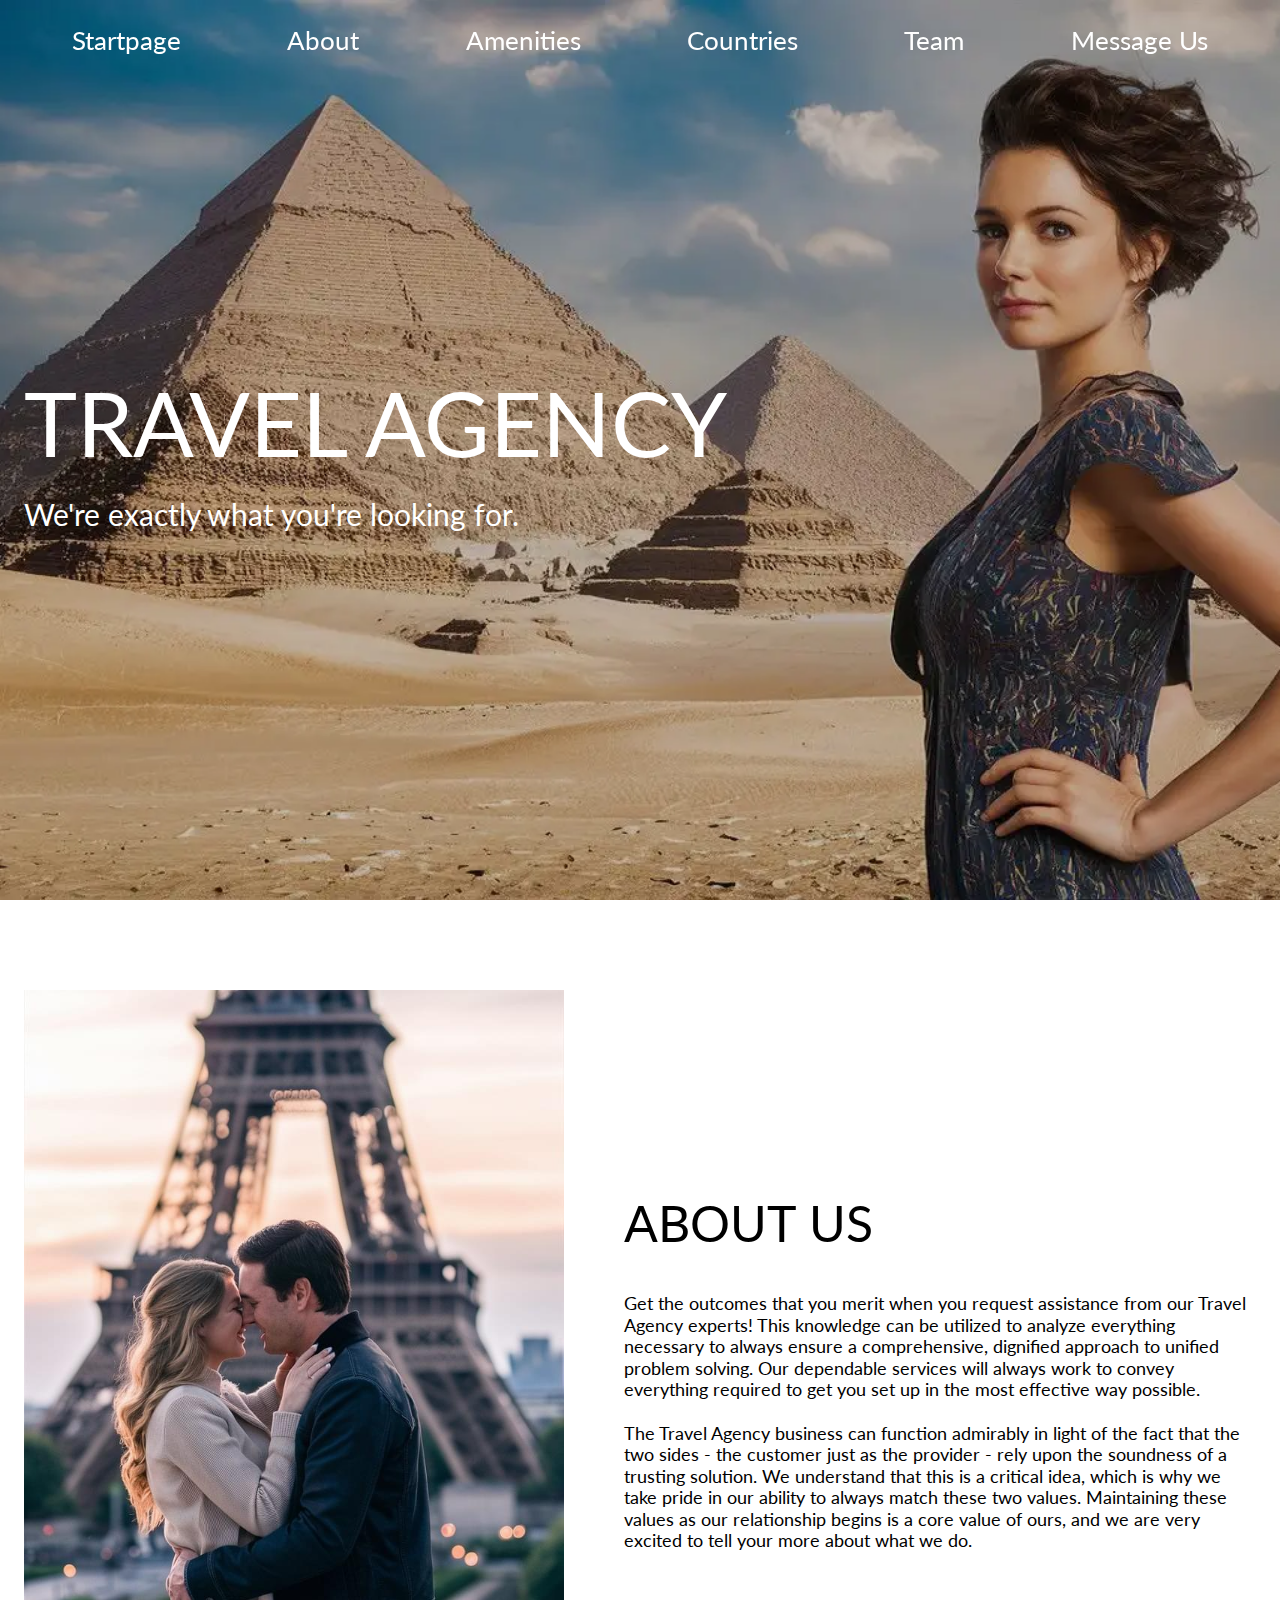
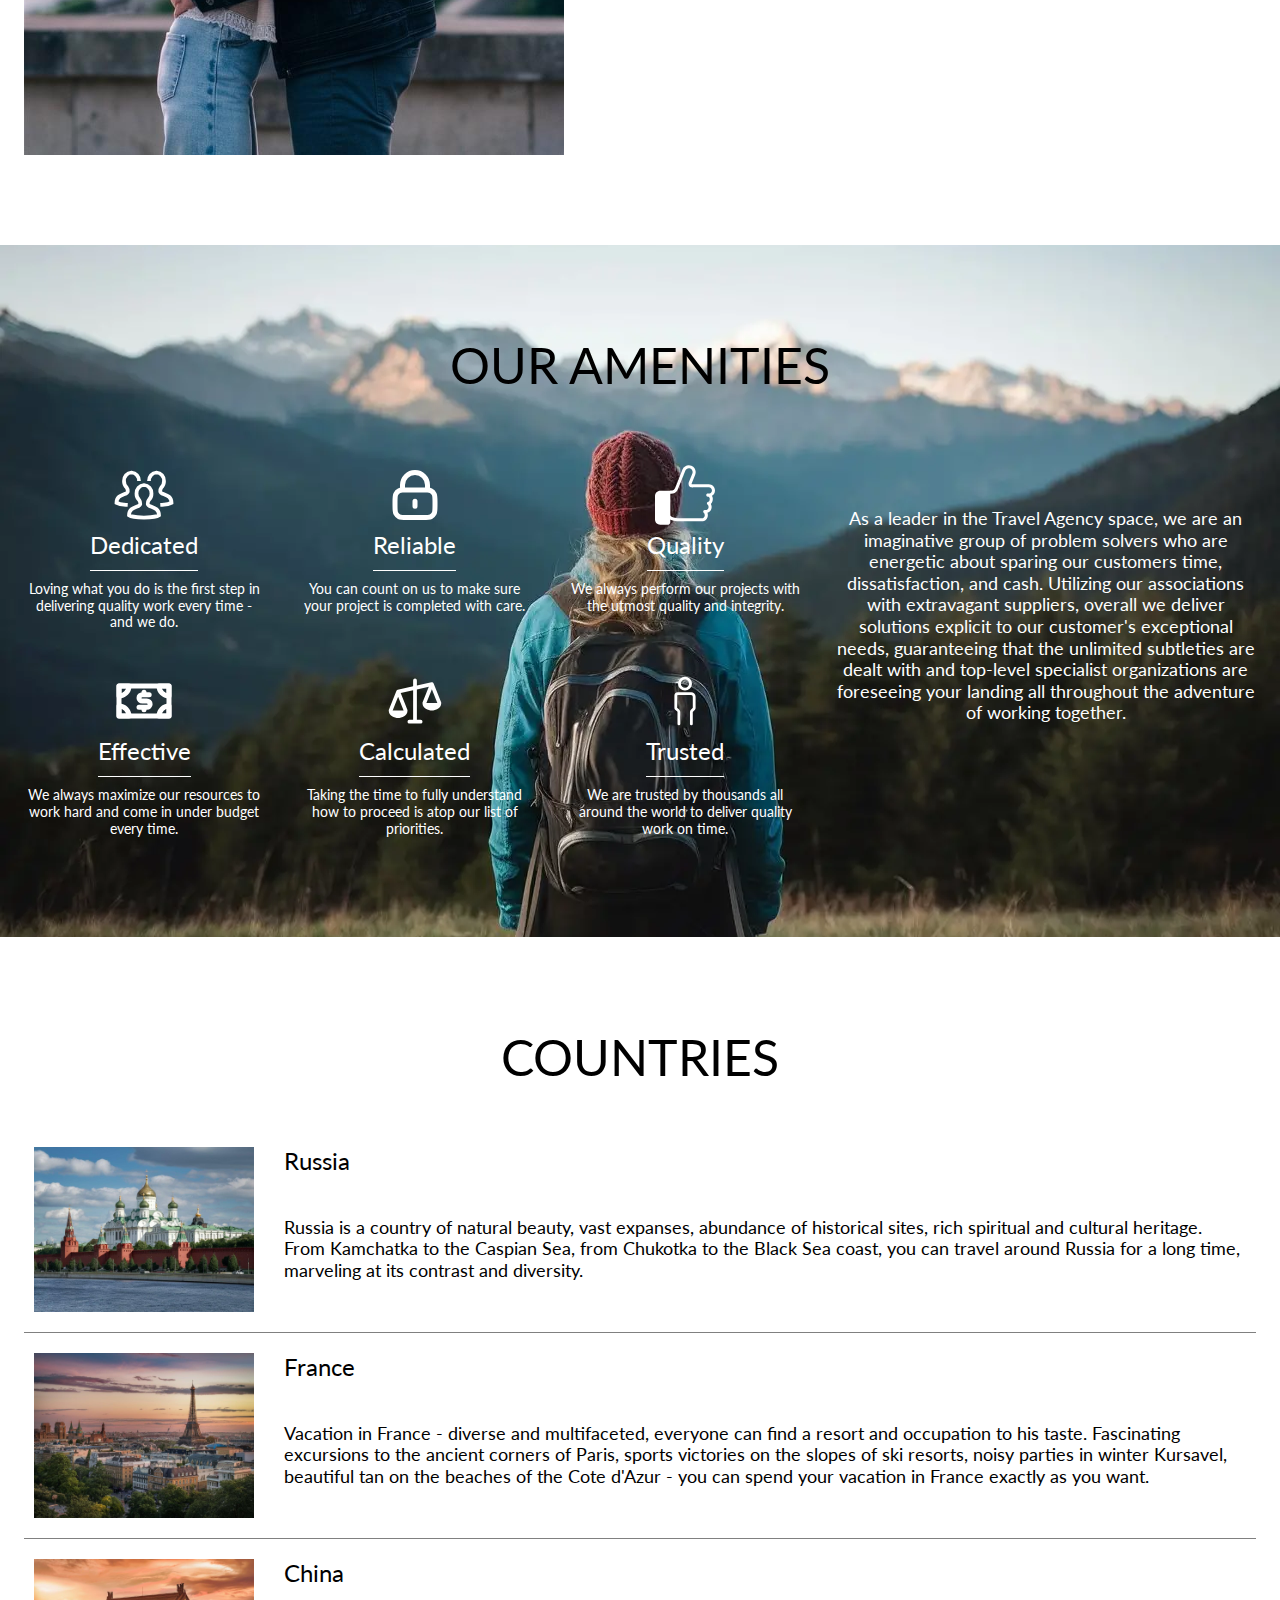
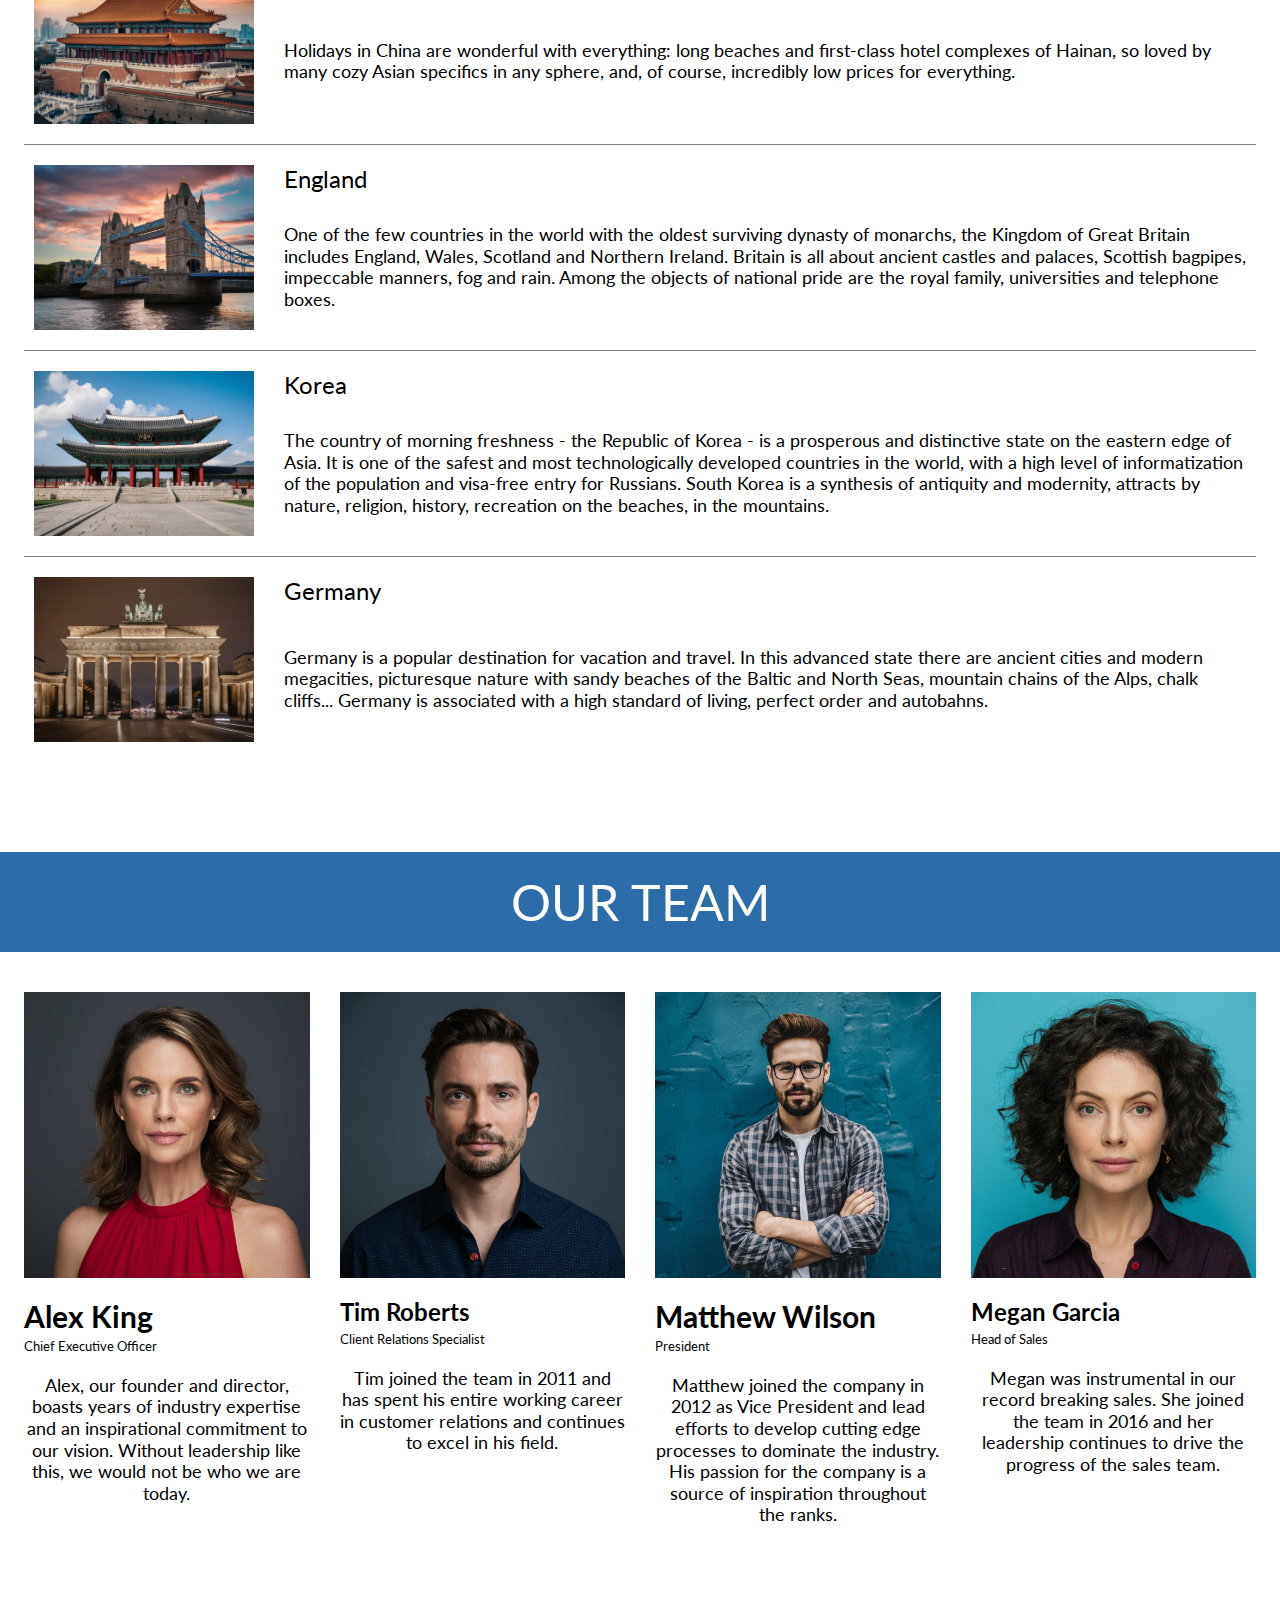
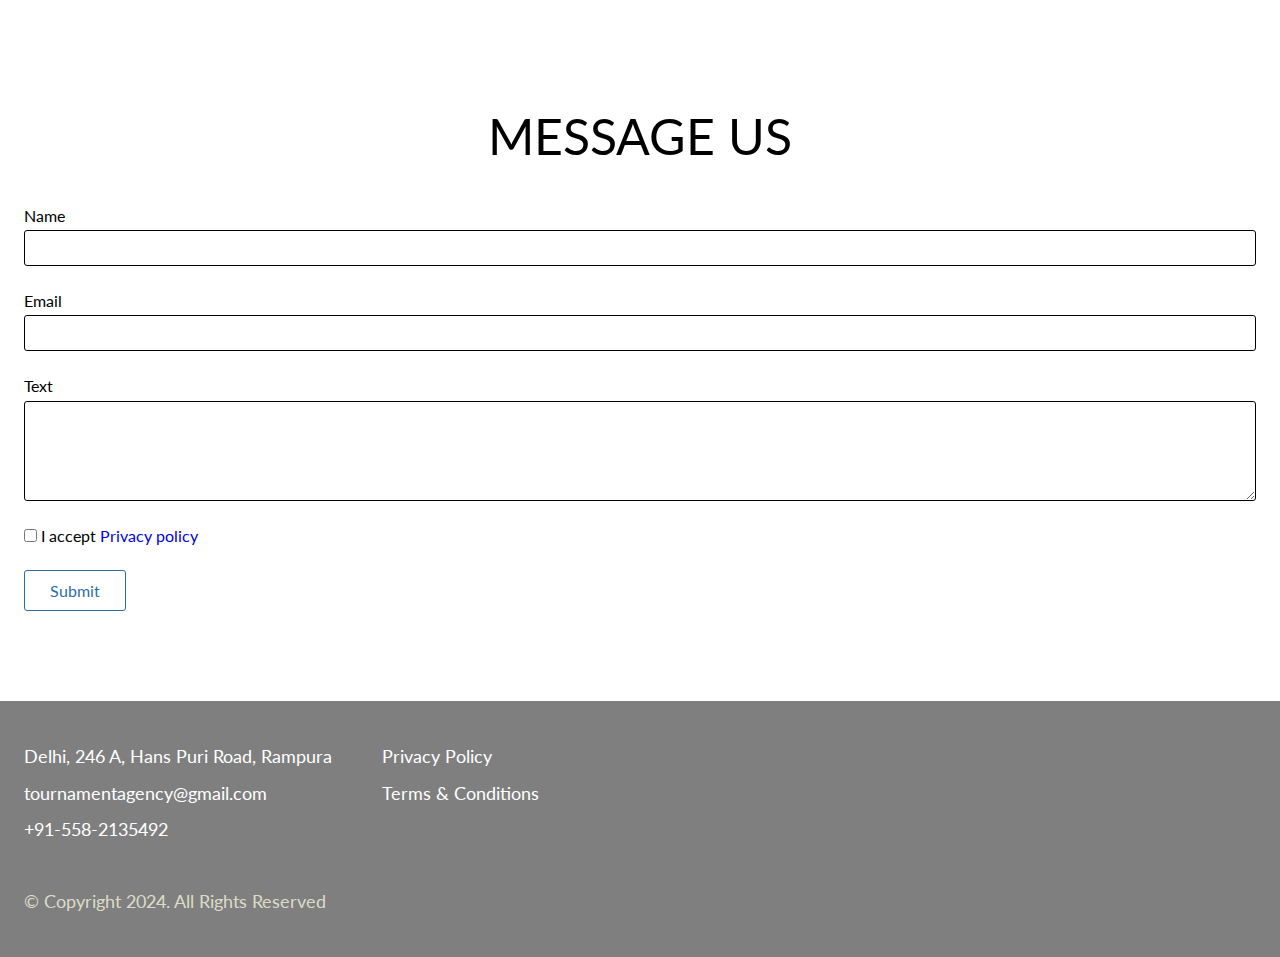
<file: index.html>
<!DOCTYPE html><html lang="en"><head><title>Welcome To Our Tournament Agency ! | Main Page</title><meta name="description" content="Explore destinations worldwide with our one-stop travel agency website. Book flights, accommodations, and activities all in one place for a stress-free trip."><meta charset="UTF-8"><meta name="viewport" content="width=device-width,initial-scale=1"><link rel="stylesheet" href="css/libs/nouislider.css"><link rel="stylesheet" href="css/config.css"><link rel="stylesheet" href="css/style.css"><link rel="icon" href="./../favicon.ico" type="image/x-icon"></head><body><header class="header"><div class="header__container _container"><nav class="header__menu menu"><ul class="menu__list"><li class="menu__item"><a href="index.html#startpage" class="menu__link">Startpage</a></li><li class="menu__item"><a href="index.html#about" class="menu__link">About</a></li><li class="menu__item"><a href="index.html#amenities" class="menu__link">Amenities</a></li><li class="menu__item"><a href="index.html#countries" class="menu__link">Countries</a></li><li class="menu__item"><a href="index.html#team" class="menu__link">Team</a></li><li class="menu__item"><a href="index.html#message" class="menu__link">Message Us</a></li></ul></nav><button class="header__burger burger"><div></div></button></div></header><section class="startpage" id="startpage"><div class="startpage__container _container"><h1 class="startpage__title">Travel agency</h1><h3 class="startpage__subtitle">We're exactly what you're looking for.</h3></div></section><section class="about" id="about"><div class="about__container _container"><img src="img\attachements/about-1.jpg" alt="about-pic" class="about__pic"><div class="about__info"><h2 class="about__title title">About Us</h2><p class="about__desc">Get the outcomes that you merit when you request assistance from our Travel Agency experts! This knowledge can be utilized to analyze everything necessary to always ensure a comprehensive, dignified approach to unified problem solving. Our dependable services will always work to convey everything required to get you set up in the most effective way possible.<br><br>The Travel Agency business can function admirably in light of the fact that the two sides - the customer just as the provider - rely upon the soundness of a trusting solution. We understand that this is a critical idea, which is why we take pride in our ability to always match these two values. Maintaining these values as our relationship begins is a core value of ours, and we are very excited to tell your more about what we do.</p></div></div></section><section class="amenities" id="amenities"><div class="amenities__container _container"><h2 class="amenities__title title">Our Amenities</h2><div class="amenities__list"><div class="amenities__item"><img src="img/icons/team.svg" alt="" class="amenities__icon"><h4 class="amenities__name">Dedicated</h4><h6 class="amenities__desc">Loving what you do is the first step in delivering quality work every time - and we do.</h6></div><div class="amenities__item"><img src="img/icons/lock.svg" alt="" class="amenities__icon"><h4 class="amenities__name">Reliable</h4><h6 class="amenities__desc">You can count on us to make sure your project is completed with care.</h6></div><div class="amenities__item"><img src="img/icons/good.svg" alt="" class="amenities__icon"><h4 class="amenities__name">Quality</h4><h6 class="amenities__desc">We always perform our projects with the utmost quality and integrity.</h6></div><div class="amenities__item"><img src="img/icons/dollar.svg" alt="" class="amenities__icon"><h4 class="amenities__name">Effective</h4><h6 class="amenities__desc">We always maximize our resources to work hard and come in under budget every time.</h6></div><div class="amenities__item"><img src="img/icons/scales.svg" alt="" class="amenities__icon"><h4 class="amenities__name">Calculated</h4><h6 class="amenities__desc">Taking the time to fully understand how to proceed is atop our list of priorities.</h6></div><div class="amenities__item"><img src="img/icons/person.svg" alt="" class="amenities__icon"><h4 class="amenities__name">Trusted</h4><h6 class="amenities__desc">We are trusted by thousands all around the world to deliver quality work on time.</h6></div></div><p class="amenities__info">As a leader in the Travel Agency space, we are an imaginative group of problem solvers who are energetic about sparing our customers time, dissatisfaction, and cash. Utilizing our associations with extravagant suppliers, overall we deliver solutions explicit to our customer's exceptional needs, guaranteeing that the unlimited subtleties are dealt with and top-level specialist organizations are foreseeing your landing all throughout the adventure of working together.</p></div></section><section class="countries" id="countries"><div class="countries__container _container"><h2 class="countries__title title">Countries</h2><div class="countries__list"><div class="countries__item"><img src="img/attachements/countries-russia.jpg" alt="" class="countries__pic"><h4 class="countries__name">Russia</h4><p class="countries__desc">Russia is a country of natural beauty, vast expanses, abundance of historical sites, rich spiritual and cultural heritage. From Kamchatka to the Caspian Sea, from Chukotka to the Black Sea coast, you can travel around Russia for a long time, marveling at its contrast and diversity.</p></div><div class="countries__item"><img src="img/attachements/countries-france.jpg" alt="" class="countries__pic"><h4 class="countries__name">France</h4><p class="countries__desc">Vacation in France - diverse and multifaceted, everyone can find a resort and occupation to his taste. Fascinating excursions to the ancient corners of Paris, sports victories on the slopes of ski resorts, noisy parties in winter Kursavel, beautiful tan on the beaches of the Cote d'Azur - you can spend your vacation in France exactly as you want.</p></div><div class="countries__item"><img src="img/attachements/countries-china.jpg" alt="" class="countries__pic"><h4 class="countries__name">China</h4><p class="countries__desc">Holidays in China are wonderful with everything: long beaches and first-class hotel complexes of Hainan, so loved by many cozy Asian specifics in any sphere, and, of course, incredibly low prices for everything.</p></div><div class="countries__item"><img src="img/attachements/countries-british.jpg" alt="" class="countries__pic"><h4 class="countries__name">England</h4><p class="countries__desc">One of the few countries in the world with the oldest surviving dynasty of monarchs, the Kingdom of Great Britain includes England, Wales, Scotland and Northern Ireland. Britain is all about ancient castles and palaces, Scottish bagpipes, impeccable manners, fog and rain. Among the objects of national pride are the royal family, universities and telephone boxes.</p></div><div class="countries__item"><img src="img/attachements/countries-korea.jpg" alt="" class="countries__pic"><h4 class="countries__name">Korea</h4><p class="countries__desc">The country of morning freshness - the Republic of Korea - is a prosperous and distinctive state on the eastern edge of Asia. It is one of the safest and most technologically developed countries in the world, with a high level of informatization of the population and visa-free entry for Russians. South Korea is a synthesis of antiquity and modernity, attracts by nature, religion, history, recreation on the beaches, in the mountains.</p></div><div class="countries__item"><img src="img/attachements/countries-germany.jpg" alt="" class="countries__pic"><h4 class="countries__name">Germany</h4><p class="countries__desc">Germany is a popular destination for vacation and travel. In this advanced state there are ancient cities and modern megacities, picturesque nature with sandy beaches of the Baltic and North Seas, mountain chains of the Alps, chalk cliffs... Germany is associated with a high standard of living, perfect order and autobahns.</p></div></div></div></section><section class="team" id="team"><h2 class="team__title title">Our Team</h2><div class="team__container _container"><div class="team__list"><div class="team__member"><img src="img/attachements/team-1.jpg" alt="" class="team__pic"><h3 class="team__name">Alex King<h5 class="team__position">Chief Executive Officer</h5><p class="team__desc">Alex, our founder and director, boasts years of industry expertise and an inspirational commitment to our vision. Without leadership like this, we would not be who we are today.</p></h3></div><div class="team__member"><img src="img/attachements/team-2.jpg" alt="" class="team__pic"><h4 class="team__name">Tim Roberts</h4><h5 class="team__position">Client Relations Specialist</h5><p class="team__desc">Tim joined the team in 2011 and has spent his entire working career in customer relations and continues to excel in his field.</p></div><div class="team__member"><img src="img/attachements/team-3.jpg" alt="" class="team__pic"><h3 class="team__name">Matthew Wilson<h5 class="team__position">President</h5><p class="team__desc">Matthew joined the company in 2012 as Vice President and lead efforts to develop cutting edge processes to dominate the industry. His passion for the company is a source of inspiration throughout the ranks.</p></h3></div><div class="team__member"><img src="img/attachements/team-4.jpg" alt="" class="team__pic"><h4 class="team__name">Megan Garcia</h4><h5 class="team__position">Head of Sales</h5><p class="team__desc">Megan was instrumental in our record breaking sales. She joined the team in 2016 and her leadership continues to drive the progress of the sales team.</p></div></div></div></section><section class="message" id="message"><div class="message__container _container"><h2 class="message__title title">Message Us</h2><form action="" class="message__form form"><div class="form__item"><label for="form-name" class="form__label">Name</label> <input type="text" name="form-name" id="form-name" class="form__field form__input"></div><div class="form__item"><label for="form-email" class="form__label">Email</label> <input type="text" name="form-email" id="form-email" class="form__field form__input"></div><div class="form__item"><label for="text" class="form__label">Text</label> <textarea name="form-text" id="form-text" class="form__field form__textarea"></textarea></div><div class="form__item"><div class="form__checkbox"><input type="checkbox" name="form-checkbox-1" id="form-checkbox-1"> <label for="form-checkbox-1">I accept <a target="_blank" href="privacy-policy.html">Privacy policy</a></label></div></div><button class="form__submit">Submit</button></form></div></section><footer class="footer"><div class="footer__container _container"><div class="footer__block"><a class="footer__link">Delhi, 246 A, Hans Puri Road, Rampura</a> <a class="footer__link" href="mailto:tournamentagency@gmail.com">tournamentagency@gmail.com</a> <a class="footer__link" href="tel:+9155821354792">+91-558-2135492</a></div><div class="footer__block"><a href="./../privacy-policy.html" class="footer__link">Privacy Policy</a> <a href="./../terms-conditions.html" class="footer__link">Terms & Conditions</a></div><p class="footer__copyright">© Copyright 2024. All Rights Reserved</p></div><div class="footer__container _container"></div></footer><script src="https://ajax.googleapis.com/ajax/libs/jquery/3.5.1/jquery.min.js"></script><script src="js/config.js"></script><script src="js/script.js"></script></body></html>
</file>
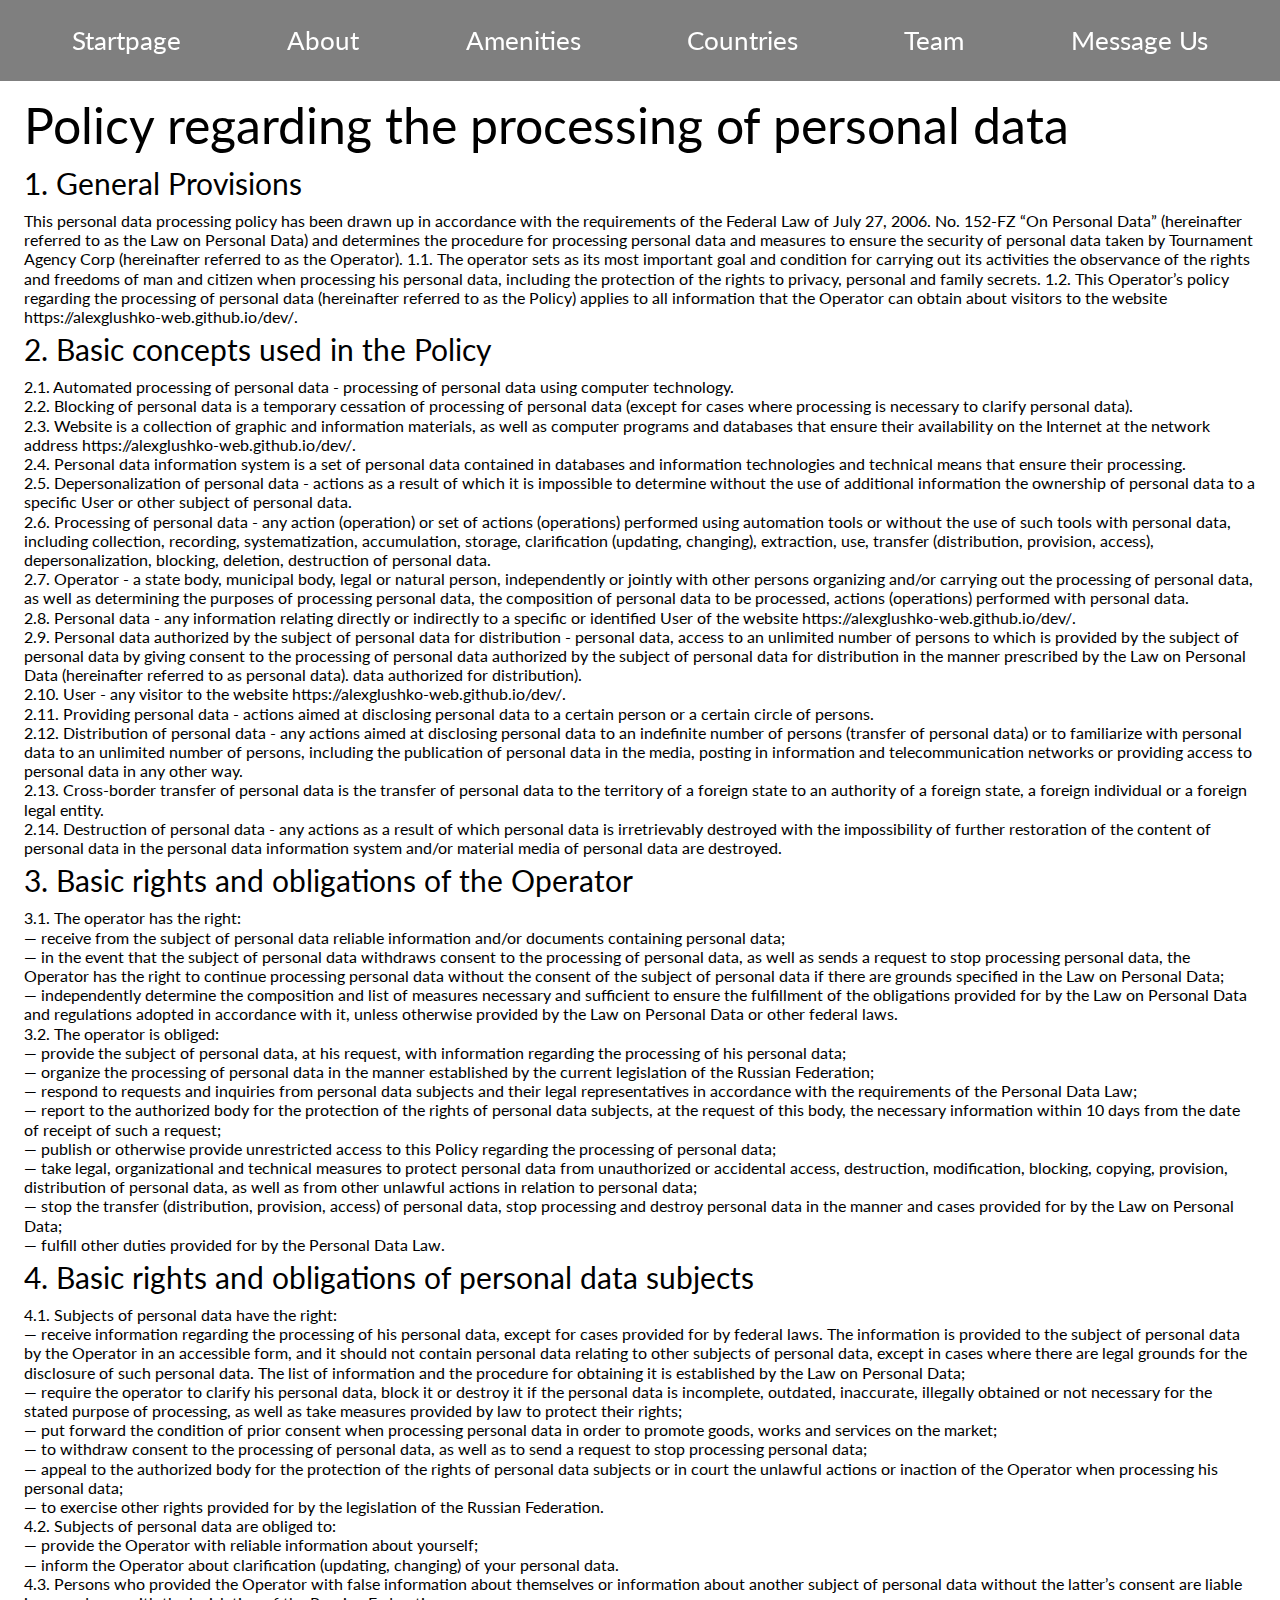
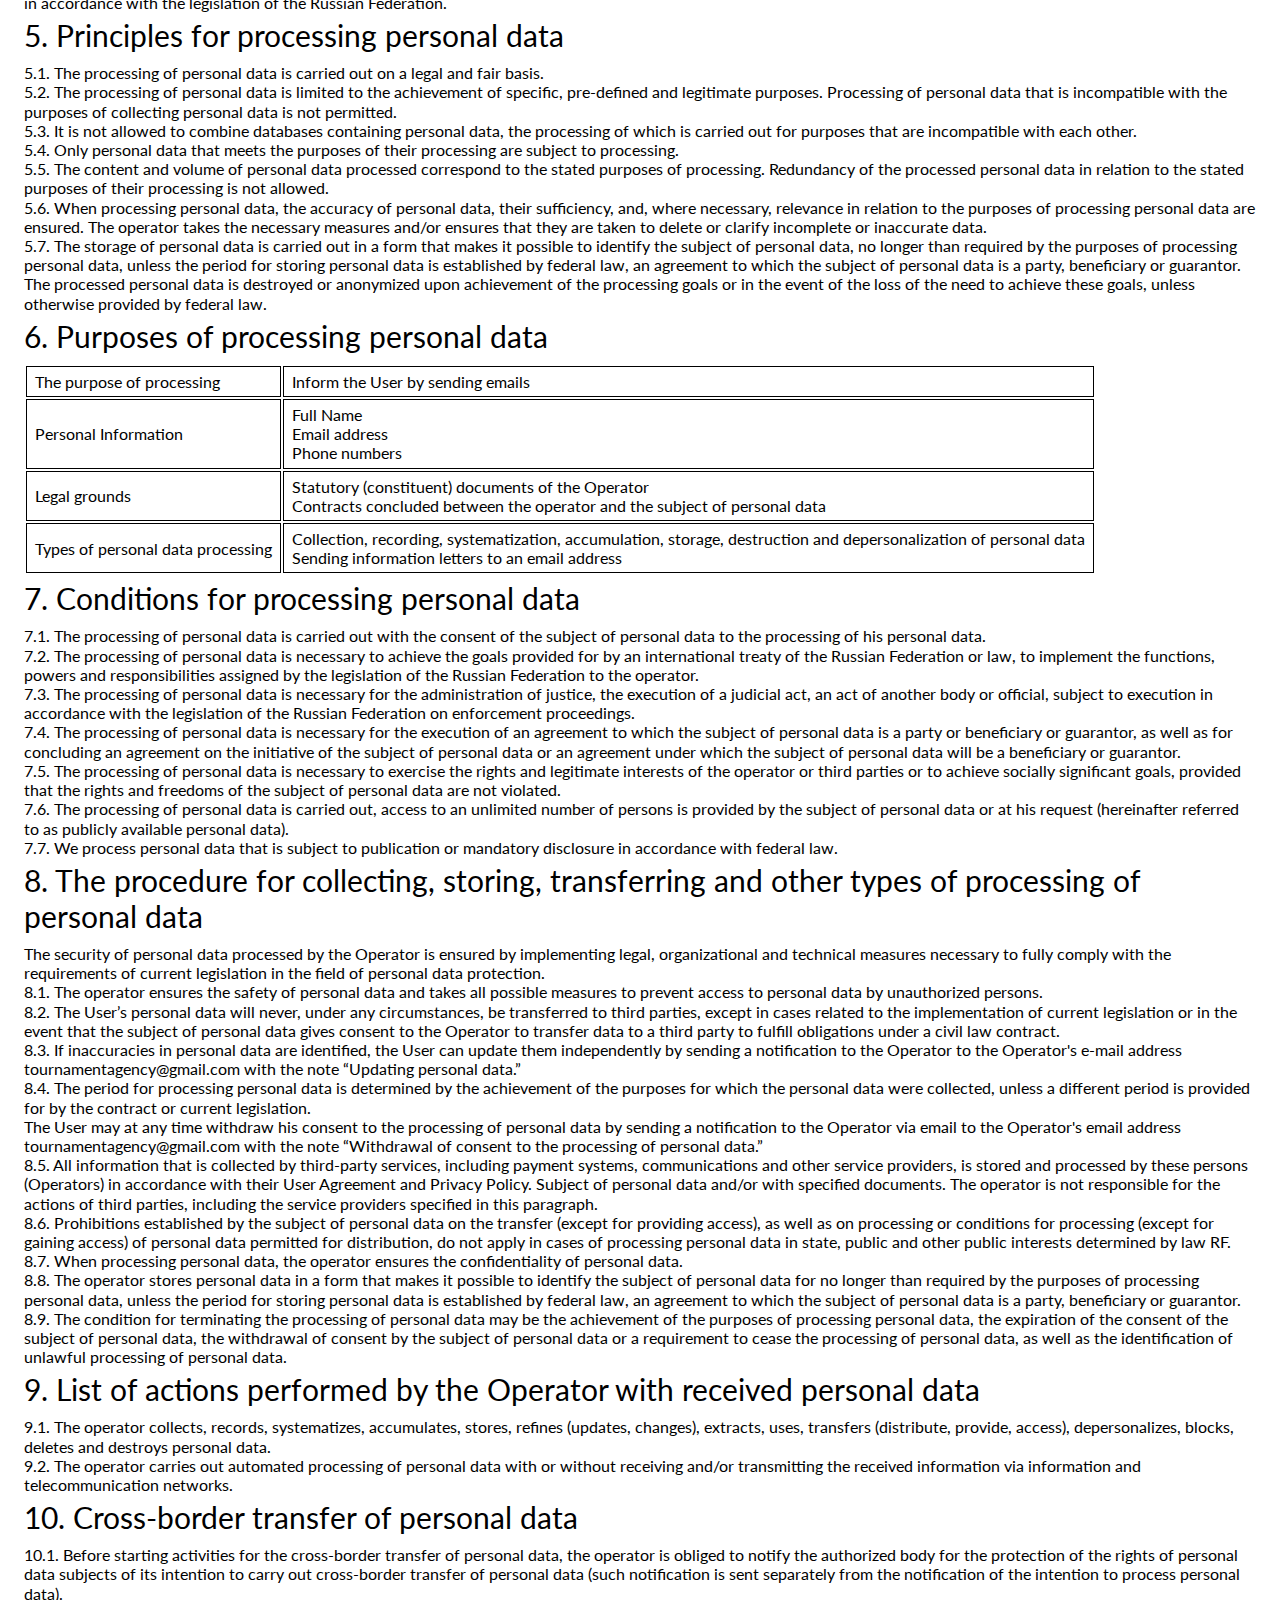
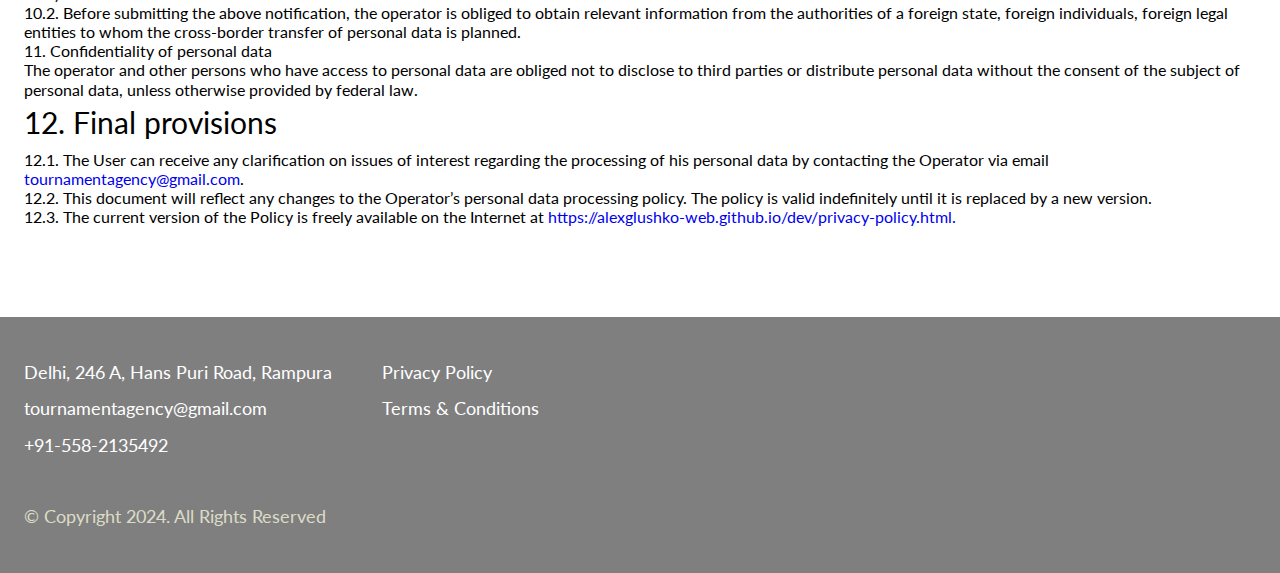
<file: privacy-policy.html>
<!DOCTYPE html><html lang="ru"><head><title>Tournament Agency | Privacy Policy</title><meta charset="UTF-8"><meta name="viewport" content="width=device-width,initial-scale=1"><link rel="stylesheet" href="css/libs/nouislider.css"><link rel="stylesheet" href="css/config.css"><link rel="stylesheet" href="css/style.css"><link rel="icon" href="./../favicon.ico" type="image/x-icon"></head><body><header class="header"><div class="header__container _container"><nav class="header__menu menu"><ul class="menu__list"><li class="menu__item"><a href="index.html#startpage" class="menu__link">Startpage</a></li><li class="menu__item"><a href="index.html#about" class="menu__link">About</a></li><li class="menu__item"><a href="index.html#amenities" class="menu__link">Amenities</a></li><li class="menu__item"><a href="index.html#countries" class="menu__link">Countries</a></li><li class="menu__item"><a href="index.html#team" class="menu__link">Team</a></li><li class="menu__item"><a href="index.html#message" class="menu__link">Message Us</a></li></ul></nav><button class="header__burger burger"><div></div></button></div></header><style>@media (min-width: 992.1px) {
      .header {
        background-color: rgba(0, 0, 0, .5);
      }
    }</style><section class="policy"><div class="policy__container _container"><h2>Policy regarding the processing of personal data</h2><h3>1. General Provisions</h3>This personal data processing policy has been drawn up in accordance with the requirements of the Federal Law of July 27, 2006. No. 152-FZ “On Personal Data” (hereinafter referred to as the Law on Personal Data) and determines the procedure for processing personal data and measures to ensure the security of personal data taken by Tournament Agency Corp (hereinafter referred to as the Operator). 1.1. The operator sets as its most important goal and condition for carrying out its activities the observance of the rights and freedoms of man and citizen when processing his personal data, including the protection of the rights to privacy, personal and family secrets. 1.2. This Operator’s policy regarding the processing of personal data (hereinafter referred to as the Policy) applies to all information that the Operator can obtain about visitors to the website https://alexglushko-web.github.io/dev/.<h3>2. Basic concepts used in the Policy</h3>2.1. Automated processing of personal data - processing of personal data using computer technology.<br>2.2. Blocking of personal data is a temporary cessation of processing of personal data (except for cases where processing is necessary to clarify personal data).<br>2.3. Website is a collection of graphic and information materials, as well as computer programs and databases that ensure their availability on the Internet at the network address https://alexglushko-web.github.io/dev/.<br>2.4. Personal data information system is a set of personal data contained in databases and information technologies and technical means that ensure their processing.<br>2.5. Depersonalization of personal data - actions as a result of which it is impossible to determine without the use of additional information the ownership of personal data to a specific User or other subject of personal data.<br>2.6. Processing of personal data - any action (operation) or set of actions (operations) performed using automation tools or without the use of such tools with personal data, including collection, recording, systematization, accumulation, storage, clarification (updating, changing), extraction, use, transfer (distribution, provision, access), depersonalization, blocking, deletion, destruction of personal data.<br>2.7. Operator - a state body, municipal body, legal or natural person, independently or jointly with other persons organizing and/or carrying out the processing of personal data, as well as determining the purposes of processing personal data, the composition of personal data to be processed, actions (operations) performed with personal data.<br>2.8. Personal data - any information relating directly or indirectly to a specific or identified User of the website https://alexglushko-web.github.io/dev/.<br>2.9. Personal data authorized by the subject of personal data for distribution - personal data, access to an unlimited number of persons to which is provided by the subject of personal data by giving consent to the processing of personal data authorized by the subject of personal data for distribution in the manner prescribed by the Law on Personal Data (hereinafter referred to as personal data). data authorized for distribution).<br>2.10. User - any visitor to the website https://alexglushko-web.github.io/dev/.<br>2.11. Providing personal data - actions aimed at disclosing personal data to a certain person or a certain circle of persons.<br>2.12. Distribution of personal data - any actions aimed at disclosing personal data to an indefinite number of persons (transfer of personal data) or to familiarize with personal data to an unlimited number of persons, including the publication of personal data in the media, posting in information and telecommunication networks or providing access to personal data in any other way.<br>2.13. Cross-border transfer of personal data is the transfer of personal data to the territory of a foreign state to an authority of a foreign state, a foreign individual or a foreign legal entity.<br>2.14. Destruction of personal data - any actions as a result of which personal data is irretrievably destroyed with the impossibility of further restoration of the content of personal data in the personal data information system and/or material media of personal data are destroyed.<h3>3. Basic rights and obligations of the Operator</h3>3.1. The operator has the right:<br>— receive from the subject of personal data reliable information and/or documents containing personal data;<br>— in the event that the subject of personal data withdraws consent to the processing of personal data, as well as sends a request to stop processing personal data, the Operator has the right to continue processing personal data without the consent of the subject of personal data if there are grounds specified in the Law on Personal Data;<br>— independently determine the composition and list of measures necessary and sufficient to ensure the fulfillment of the obligations provided for by the Law on Personal Data and regulations adopted in accordance with it, unless otherwise provided by the Law on Personal Data or other federal laws.<br>3.2. The operator is obliged:<br>— provide the subject of personal data, at his request, with information regarding the processing of his personal data;<br>— organize the processing of personal data in the manner established by the current legislation of the Russian Federation;<br>— respond to requests and inquiries from personal data subjects and their legal representatives in accordance with the requirements of the Personal Data Law;<br>— report to the authorized body for the protection of the rights of personal data subjects, at the request of this body, the necessary information within 10 days from the date of receipt of such a request;<br>— publish or otherwise provide unrestricted access to this Policy regarding the processing of personal data;<br>— take legal, organizational and technical measures to protect personal data from unauthorized or accidental access, destruction, modification, blocking, copying, provision, distribution of personal data, as well as from other unlawful actions in relation to personal data;<br>— stop the transfer (distribution, provision, access) of personal data, stop processing and destroy personal data in the manner and cases provided for by the Law on Personal Data;<br>— fulfill other duties provided for by the Personal Data Law.<h3>4. Basic rights and obligations of personal data subjects</h3>4.1. Subjects of personal data have the right:<br>— receive information regarding the processing of his personal data, except for cases provided for by federal laws. The information is provided to the subject of personal data by the Operator in an accessible form, and it should not contain personal data relating to other subjects of personal data, except in cases where there are legal grounds for the disclosure of such personal data. The list of information and the procedure for obtaining it is established by the Law on Personal Data;<br>— require the operator to clarify his personal data, block it or destroy it if the personal data is incomplete, outdated, inaccurate, illegally obtained or not necessary for the stated purpose of processing, as well as take measures provided by law to protect their rights;<br>— put forward the condition of prior consent when processing personal data in order to promote goods, works and services on the market;<br>— to withdraw consent to the processing of personal data, as well as to send a request to stop processing personal data;<br>— appeal to the authorized body for the protection of the rights of personal data subjects or in court the unlawful actions or inaction of the Operator when processing his personal data;<br>— to exercise other rights provided for by the legislation of the Russian Federation.<br>4.2. Subjects of personal data are obliged to:<br>— provide the Operator with reliable information about yourself;<br>— inform the Operator about clarification (updating, changing) of your personal data.<br>4.3. Persons who provided the Operator with false information about themselves or information about another subject of personal data without the latter’s consent are liable in accordance with the legislation of the Russian Federation.<h3>5. Principles for processing personal data</h3>5.1. The processing of personal data is carried out on a legal and fair basis.<br>5.2. The processing of personal data is limited to the achievement of specific, pre-defined and legitimate purposes. Processing of personal data that is incompatible with the purposes of collecting personal data is not permitted.<br>5.3. It is not allowed to combine databases containing personal data, the processing of which is carried out for purposes that are incompatible with each other.<br>5.4. Only personal data that meets the purposes of their processing are subject to processing.<br>5.5. The content and volume of personal data processed correspond to the stated purposes of processing. Redundancy of the processed personal data in relation to the stated purposes of their processing is not allowed.<br>5.6. When processing personal data, the accuracy of personal data, their sufficiency, and, where necessary, relevance in relation to the purposes of processing personal data are ensured. The operator takes the necessary measures and/or ensures that they are taken to delete or clarify incomplete or inaccurate data.<br>5.7. The storage of personal data is carried out in a form that makes it possible to identify the subject of personal data, no longer than required by the purposes of processing personal data, unless the period for storing personal data is established by federal law, an agreement to which the subject of personal data is a party, beneficiary or guarantor. The processed personal data is destroyed or anonymized upon achievement of the processing goals or in the event of the loss of the need to achieve these goals, unless otherwise provided by federal law.<h3>6. Purposes of processing personal data</h3><table><tbody><tr><th>The purpose of processing</th><td>Inform the User by sending emails</td></tr><tr><th>Personal Information</th><td>Full Name<br>Email address<br>Phone numbers</td></tr><tr><th>Legal grounds</th><td>Statutory (constituent) documents of the Operator<br>Contracts concluded between the operator and the subject of personal data</td></tr><tr><th>Types of personal data processing</th><td>Collection, recording, systematization, accumulation, storage, destruction and depersonalization of personal data<br>Sending information letters to an email address</td></tr></tbody></table><h3>7. Conditions for processing personal data</h3>7.1. The processing of personal data is carried out with the consent of the subject of personal data to the processing of his personal data.<br>7.2. The processing of personal data is necessary to achieve the goals provided for by an international treaty of the Russian Federation or law, to implement the functions, powers and responsibilities assigned by the legislation of the Russian Federation to the operator.<br>7.3. The processing of personal data is necessary for the administration of justice, the execution of a judicial act, an act of another body or official, subject to execution in accordance with the legislation of the Russian Federation on enforcement proceedings.<br>7.4. The processing of personal data is necessary for the execution of an agreement to which the subject of personal data is a party or beneficiary or guarantor, as well as for concluding an agreement on the initiative of the subject of personal data or an agreement under which the subject of personal data will be a beneficiary or guarantor.<br>7.5. The processing of personal data is necessary to exercise the rights and legitimate interests of the operator or third parties or to achieve socially significant goals, provided that the rights and freedoms of the subject of personal data are not violated.<br>7.6. The processing of personal data is carried out, access to an unlimited number of persons is provided by the subject of personal data or at his request (hereinafter referred to as publicly available personal data).<br>7.7. We process personal data that is subject to publication or mandatory disclosure in accordance with federal law.<h3>8. The procedure for collecting, storing, transferring and other types of processing of personal data</h3>The security of personal data processed by the Operator is ensured by implementing legal, organizational and technical measures necessary to fully comply with the requirements of current legislation in the field of personal data protection.<br>8.1. The operator ensures the safety of personal data and takes all possible measures to prevent access to personal data by unauthorized persons.<br>8.2. The User’s personal data will never, under any circumstances, be transferred to third parties, except in cases related to the implementation of current legislation or in the event that the subject of personal data gives consent to the Operator to transfer data to a third party to fulfill obligations under a civil law contract.<br>8.3. If inaccuracies in personal data are identified, the User can update them independently by sending a notification to the Operator to the Operator's e-mail address tournamentagency@gmail.com with the note “Updating personal data.”<br>8.4. The period for processing personal data is determined by the achievement of the purposes for which the personal data were collected, unless a different period is provided for by the contract or current legislation.<br>The User may at any time withdraw his consent to the processing of personal data by sending a notification to the Operator via email to the Operator's email address tournamentagency@gmail.com with the note “Withdrawal of consent to the processing of personal data.”<br>8.5. All information that is collected by third-party services, including payment systems, communications and other service providers, is stored and processed by these persons (Operators) in accordance with their User Agreement and Privacy Policy. Subject of personal data and/or with specified documents. The operator is not responsible for the actions of third parties, including the service providers specified in this paragraph.<br>8.6. Prohibitions established by the subject of personal data on the transfer (except for providing access), as well as on processing or conditions for processing (except for gaining access) of personal data permitted for distribution, do not apply in cases of processing personal data in state, public and other public interests determined by law RF.<br>8.7. When processing personal data, the operator ensures the confidentiality of personal data.<br>8.8. The operator stores personal data in a form that makes it possible to identify the subject of personal data for no longer than required by the purposes of processing personal data, unless the period for storing personal data is established by federal law, an agreement to which the subject of personal data is a party, beneficiary or guarantor.<br>8.9. The condition for terminating the processing of personal data may be the achievement of the purposes of processing personal data, the expiration of the consent of the subject of personal data, the withdrawal of consent by the subject of personal data or a requirement to cease the processing of personal data, as well as the identification of unlawful processing of personal data.<h3>9. List of actions performed by the Operator with received personal data</h3>9.1. The operator collects, records, systematizes, accumulates, stores, refines (updates, changes), extracts, uses, transfers (distribute, provide, access), depersonalizes, blocks, deletes and destroys personal data.<br>9.2. The operator carries out automated processing of personal data with or without receiving and/or transmitting the received information via information and telecommunication networks.<h3>10. Cross-border transfer of personal data</h3>10.1. Before starting activities for the cross-border transfer of personal data, the operator is obliged to notify the authorized body for the protection of the rights of personal data subjects of its intention to carry out cross-border transfer of personal data (such notification is sent separately from the notification of the intention to process personal data).<br>10.2. Before submitting the above notification, the operator is obliged to obtain relevant information from the authorities of a foreign state, foreign individuals, foreign legal entities to whom the cross-border transfer of personal data is planned.<br>11. Confidentiality of personal data<br>The operator and other persons who have access to personal data are obliged not to disclose to third parties or distribute personal data without the consent of the subject of personal data, unless otherwise provided by federal law.<h3>12. Final provisions</h3>12.1. The User can receive any clarification on issues of interest regarding the processing of his personal data by contacting the Operator via email <a href="mailto:tournamentagency@gmail.com">tournamentagency@gmail.com</a>.<br>12.2. This document will reflect any changes to the Operator’s personal data processing policy. The policy is valid indefinitely until it is replaced by a new version.<br>12.3. The current version of the Policy is freely available on the Internet at <a href="https://alexglushko-web.github.io/dev/privacy-policy.html.">https://alexglushko-web.github.io/dev/privacy-policy.html.</a></div></section><footer class="footer"><div class="footer__container _container"><div class="footer__block"><a class="footer__link">Delhi, 246 A, Hans Puri Road, Rampura</a> <a class="footer__link" href="mailto:tournamentagency@gmail.com">tournamentagency@gmail.com</a> <a class="footer__link" href="tel:+9155821354792">+91-558-2135492</a></div><div class="footer__block"><a href="./../privacy-policy.html" class="footer__link">Privacy Policy</a> <a href="./../terms-conditions.html" class="footer__link">Terms & Conditions</a></div><p class="footer__copyright">© Copyright 2024. All Rights Reserved</p></div><div class="footer__container _container"></div></footer><script src="https://ajax.googleapis.com/ajax/libs/jquery/3.5.1/jquery.min.js"></script><script src="js/config.js"></script><script src="js/script.js"></script></body></html>
</file>
<file: css/libs/nouislider.css>
.noUi-target,.noUi-target *{-webkit-box-sizing:border-box;box-sizing:border-box;-webkit-user-select:none;-moz-user-select:none;-ms-user-select:none;user-select:none;-webkit-touch-callout:none;-webkit-tap-highlight-color:transparent;-ms-touch-action:none;touch-action:none}.noUi-target{position:relative;border:1px solid #d3d3d3;border-radius:4px;background:#fafafa;-webkit-box-shadow:inset 0 1px 1px #f0f0f0,0 3px 6px -5px #bbb;box-shadow:inset 0 1px 1px #f0f0f0,0 3px 6px -5px #bbb}.noUi-base,.noUi-connects{position:relative;z-index:1;width:100%;height:100%}.noUi-connects{z-index:0;overflow:hidden;border-radius:3px}.noUi-handle,.noUi-tooltip{position:absolute;border:1px solid #d9d9d9}.noUi-connect,.noUi-origin{position:absolute;z-index:1;top:0;right:0;width:100%;height:100%;-webkit-transform-origin:0 0;-ms-transform-origin:0 0;transform-origin:0 0;will-change:transform;-webkit-transform-style:preserve-3d;-webkit-transform-style:flat;transform-style:flat}.noUi-txt-dir-rtl.noUi-horizontal .noUi-origin{right:auto;left:0}.noUi-vertical .noUi-origin{top:-100%;width:0}.noUi-horizontal .noUi-origin{height:0}.noUi-touch-area{width:100%;height:100%}.noUi-state-tap .noUi-connect,.noUi-state-tap .noUi-origin{-webkit-transition:transform .3s;-webkit-transition:-webkit-transform .3s;-o-transition:transform .3s;transition:-webkit-transform .3s;transition:transform .3s;transition:transform .3s,-webkit-transform .3s}.noUi-state-drag *{cursor:inherit!important}.noUi-horizontal{height:18px}.noUi-horizontal .noUi-handle{top:-6px;right:-17px;width:34px;height:28px}.noUi-vertical{width:18px}.noUi-vertical .noUi-handle{right:-6px;bottom:-17px;width:28px;height:34px}.noUi-txt-dir-rtl.noUi-horizontal .noUi-handle{right:auto;left:-17px}.noUi-connect{background:#3fb8af}.noUi-draggable{cursor:ew-resize}.noUi-vertical .noUi-draggable{cursor:ns-resize}.noUi-handle{-webkit-backface-visibility:hidden;backface-visibility:hidden;cursor:default;border-radius:3px;background:#fff;-webkit-box-shadow:inset 0 0 1px #fff,inset 0 1px 7px #ebebeb,0 3px 6px -3px #bbb;box-shadow:inset 0 0 1px #fff,inset 0 1px 7px #ebebeb,0 3px 6px -3px #bbb}.noUi-active{-webkit-box-shadow:inset 0 0 1px #fff,inset 0 1px 7px #ddd,0 3px 6px -3px #bbb;box-shadow:inset 0 0 1px #fff,inset 0 1px 7px #ddd,0 3px 6px -3px #bbb}.noUi-handle:after,.noUi-handle:before{position:absolute;top:6px;left:14px;display:block;width:1px;height:14px;content:'';background:#e8e7e6}.noUi-handle:after{left:17px}.noUi-vertical .noUi-handle:after,.noUi-vertical .noUi-handle:before{top:14px;left:6px;width:14px;height:1px}.noUi-vertical .noUi-handle:after{top:17px}[disabled] .noUi-connect{background:#b8b8b8}[disabled] .noUi-handle,[disabled].noUi-handle,[disabled].noUi-target{cursor:not-allowed}* .noUi-pips,.noUi-pips *{-webkit-box-sizing:border-box;box-sizing:border-box}.noUi-pips{position:absolute;color:#999}* .noUi-value{position:absolute;text-align:center;white-space:nowrap}.noUi-value-sub{font-size:10px;color:#ccc}* .noUi-marker{position:absolute;background:#ccc}.noUi-marker-large,.noUi-marker-sub{background:#aaa}* .noUi-pips-horizontal{top:100%;left:0;width:100%;height:80px;padding:10px 0}.noUi-value-horizontal{-webkit-transform:translate(-50%,50%);-ms-transform:translate(-50%,50%);transform:translate(-50%,50%)}.noUi-rtl .noUi-value-horizontal{-webkit-transform:translate(50%,50%);-ms-transform:translate(50%,50%);transform:translate(50%,50%)}.noUi-marker-horizontal.noUi-marker{width:2px;height:5px;margin-left:-1px}.noUi-marker-horizontal.noUi-marker-sub{height:10px}.noUi-marker-horizontal.noUi-marker-large{height:15px}* .noUi-pips-vertical{top:0;left:100%;height:100%;padding:0 10px}.noUi-value-vertical{padding-left:25px;-webkit-transform:translate(0,-50%);-ms-transform:translate(0,-50%);transform:translate(0,-50%)}.noUi-rtl .noUi-value-vertical{-webkit-transform:translate(0,50%);-ms-transform:translate(0,50%);transform:translate(0,50%)}.noUi-marker-vertical.noUi-marker{width:5px;height:2px;margin-top:-1px}.noUi-marker-vertical.noUi-marker-sub{width:10px}.noUi-marker-vertical.noUi-marker-large{width:15px}.noUi-tooltip{display:block;padding:5px;text-align:center;white-space:nowrap;color:#000;border-radius:3px;background:#fff}.noUi-horizontal .noUi-tooltip{bottom:120%;left:50%;-webkit-transform:translate(-50%,0);-ms-transform:translate(-50%,0);transform:translate(-50%,0)}.noUi-vertical .noUi-tooltip{top:50%;right:120%;-webkit-transform:translate(0,-50%);-ms-transform:translate(0,-50%);transform:translate(0,-50%)}.noUi-horizontal .noUi-origin>.noUi-tooltip{bottom:10px;left:auto;-webkit-transform:translate(50%,0);-ms-transform:translate(50%,0);transform:translate(50%,0)}.noUi-vertical .noUi-origin>.noUi-tooltip{top:auto;right:28px;-webkit-transform:translate(0,-18px);-ms-transform:translate(0,-18px);transform:translate(0,-18px)}
</file>
<file: css/style.css>
.header__container,.startpage{display:-webkit-box;display:-ms-flexbox}.amenities__item,.countries__list,.startpage{-webkit-box-orient:vertical;-webkit-box-direction:normal}.startpage__title,.team__title,.title{text-transform:uppercase}@-webkit-keyframes fade{from{opacity:0}to{opacity:1}}@keyframes fade{from{opacity:0}to{opacity:1}}h1{font-size:90px}h2{font-size:50px}h3{font-size:30px}h4{font-size:24px}h6{font-size:14px}.footer__link,p{font-size:18px}section{padding:90px 0}.header{position:fixed;z-index:1;width:100vw;padding:20px 0}.header__container{display:flex;width:100%}.header__logo{margin-right:auto}.header__burger{margin-left:auto}.header._scroll{background-color:rgba(0,0,0,.5)}.startpage{display:flex;flex-direction:column;height:100vh;background-image:url(../img/background/startpage_bg.jpg);-ms-flex-direction:column;-webkit-box-pack:center;-ms-flex-pack:center;justify-content:center}.about__container,.amenities__item{display:-webkit-box;display:-ms-flexbox}.startpage__container{width:100%;color:#fff}.startpage__title{margin-bottom:20px}.about__container{display:flex;-webkit-box-align:center;-ms-flex-align:center;align-items:center;-webkit-box-pack:center;-ms-flex-pack:center;justify-content:center;gap:60px}.about__pic{max-width:45%;max-height:85vh}.about__title{text-align:left!important}.amenities__info,.amenities__item,.amenities__title,.team__desc,.title{text-align:center}.amenities{background-image:url(../img/background/amenities-bg.jpg)}.amenities__container{display:grid;color:#fff;grid-template-columns:.65fr .35fr;grid-template-areas:'title title' 'list info';gap:30px}.amenities__title{color:#000;-webkit-box-flex:1;-ms-flex:1 1 100%;flex:1 1 100%;grid-area:title}.amenities__list{display:grid;grid-template-columns:1fr 1fr 1fr;gap:30px;grid-area:list}.amenities__item{display:flex;flex-direction:column;margin-bottom:10px;-ms-flex-direction:column;-webkit-box-pack:center;-ms-flex-pack:center;justify-content:center;-webkit-box-align:center;-ms-flex-align:center;align-items:center}.amenities__icon{max-width:60px;margin-bottom:6px;-webkit-filter:brightness(0) invert(1);filter:brightness(0) invert(1)}.amenities__name{margin-bottom:10px;padding-bottom:10px;border-bottom:1px solid #fff}.amenities__info{grid-area:info}.countries__list{display:-webkit-box;display:-ms-flexbox;display:flex;flex-direction:column;-ms-flex-direction:column;-webkit-box-align:start;-ms-flex-align:start;align-items:flex-start;-webkit-box-pack:start;-ms-flex-pack:start;justify-content:flex-start}.countries__item{display:grid;padding:20px 10px;-webkit-box-align:start;-ms-flex-align:start;align-items:flex-start;gap:10px 30px;grid-template-areas:'pic name' 'pic desc'}.countries__item:not(:last-child){border-bottom:1px solid gray}.countries__pic{max-width:220px;grid-area:pic}.countries__name{grid-area:name}.countries__desc{grid-area:desc}.team{padding-top:0}.team__title{width:100%;margin-bottom:60px;padding:20px 0;color:#fff;background-color:#2c6da9}.team__list{display:grid;grid-template-columns:1fr 1fr 1fr 1fr;gap:30px}.team__pic{margin-bottom:20px}.team__name{font-weight:700;margin-bottom:5px}.team__position{margin-bottom:20px}.policy h1,.policy h2,.policy h3,.policy h4,.terms h1,.terms h2,.terms h3,.terms h4{margin:5px 0 10px}.footer{padding:45px 0;background-color:rgba(0,0,0,.5);gap:50px}.footer__container{display:-webkit-box;display:-ms-flexbox;display:flex;gap:50px;-ms-flex-wrap:wrap;flex-wrap:wrap}.footer__block,.form{flex-direction:column;-webkit-box-orient:vertical;-webkit-box-direction:normal}.footer__block{display:-webkit-box;display:-ms-flexbox;display:flex;-ms-flex-direction:column;gap:15px}.footer__link{color:#fff}.footer__copyright{color:rgba(245,245,220,.8);-webkit-box-flex:1;-ms-flex:1 1 100%;flex:1 1 100%}.menu{width:100%}.menu__list{display:-webkit-box;display:-ms-flexbox;display:flex;-webkit-transition:all .2s ease .2s;-o-transition:all .2s ease .2s;transition:all .2s ease .2s;-webkit-box-align:center;-ms-flex-align:center;align-items:center;-ms-flex-pack:distribute;justify-content:space-around;gap:10px}.burger,.checkbox input{display:none}.menu__link{font-size:26px;padding:5px 10px;color:#fff}.menu__link:hover{opacity:.5}.title{margin-bottom:40px}.checkbox label{display:-webkit-inline-box;display:-ms-inline-flexbox;display:inline-flex}.checkbox label::before{font-size:0;content:'';background-size:0}.dropdown{position:relative}.dropdown__wrapper{overflow:hidden}.dropdown__content{margin-top:-100vh}.dropdown._abs .dropdown__wrapper{position:absolute}.dropdown._open .dropdown__content{margin-top:0}.tabs__item{display:none}.form,.tabs__item._active{display:-webkit-box;display:-ms-flexbox}.tabs__item._active{display:flex;-webkit-animation:fade 1s;animation:fade 1s}.lock{overflow:hidden;-ms-touch-action:none;touch-action:none}.form{display:flex;-ms-flex-direction:column;gap:25px}.form__item{display:-webkit-box;display:-ms-flexbox;display:flex;flex-direction:column;width:100%;-webkit-box-orient:vertical;-webkit-box-direction:normal;-ms-flex-direction:column}.form__label{font-size:16px;margin-bottom:5px}.form__field{font-size:16px;line-height:1.5;width:100%;padding:5px 10px;border:1px solid #000;border-radius:3px}.form__textarea{width:100%;height:100px}.form__submit{font-size:16px;padding:10px 25px;color:#2c6da9;border:1px solid #2c6da9;border-radius:3px}.form__submit:hover{-webkit-transform:scale(1.05);-ms-transform:scale(1.05);transform:scale(1.05)}table{border-spacing:2px;border-collapse:separate;text-align:left}table td,table th{margin:2px;padding:5px 8px;border:1px solid #000}.list{margin:5px 0}.list__item{margin-left:25px;list-style-type:disc}*{--containerWidth:1280px;--containerIndents:24px}._container{max-width:calc(var(--containerWidth) + var(--containerIndents) * 2);margin:0 auto;padding:0 var(--containerIndents)}@media (max-width:992px){h1{font-size:65px}section{padding:60px 0}.about__container{flex-direction:column-reverse;-webkit-box-orient:vertical;-webkit-box-direction:reverse;-ms-flex-direction:column-reverse}.amenities__container,.menu__list{flex-direction:column;-webkit-box-orient:vertical;-webkit-box-direction:normal}.about__title{text-align:center!important}.about__pic{max-width:100%}.amenities__container{display:-webkit-box;display:-ms-flexbox;display:flex;-ms-flex-direction:column;-webkit-box-align:center;-ms-flex-align:center;align-items:center}.team__list{grid-template-columns:1fr 1fr}.menu{position:fixed;top:0;left:-100%;height:100vh;background-color:rgba(0,0,0,.7)}.menu__list{padding:30px 0;-webkit-box-align:center;-ms-flex-align:center;align-items:center;-ms-flex-direction:column}.menu__link{font-size:40px;padding:15px 25px;color:#fff}.menu__link:hover{opacity:.5}.menu._active{left:0}.burger{display:-webkit-box;display:-ms-flexbox;display:flex;flex-direction:column;height:var(--height);--height:30px;--heightItem:2px;-webkit-box-orient:vertical;-webkit-box-direction:normal;-ms-flex-direction:column;-webkit-box-align:center;-ms-flex-align:center;align-items:center;-webkit-box-pack:center;-ms-flex-pack:center;justify-content:center}.burger div,.burger::after,.burger::before{width:50px;height:var(--heightItem);content:'';-webkit-transition:margin .2s ease .2s,width .2s,-webkit-transform .2s;-o-transition:margin .2s ease .2s,transform .2s,width .2s;transition:margin .2s ease .2s,width .2s,-webkit-transform .2s;transition:margin .2s ease .2s,transform .2s,width .2s;transition:margin .2s ease .2s,transform .2s,width .2s,-webkit-transform .2s;background:#000}.burger::before{margin:0 0 calc((var(--height) - var(--heightItem) * 3)/ 2)}.burger::after{margin:calc((var(--height) - var(--heightItem) * 3)/ 2) 0 0}.burger._active div,.burger._active::after,.burger._active::before{-webkit-transition:margin .2s ease 0s,-webkit-transform .2s ease .2s;-o-transition:margin .2s ease 0s,transform .2s ease .2s;transition:margin .2s ease 0s,-webkit-transform .2s ease .2s;transition:margin .2s ease 0s,transform .2s ease .2s;transition:margin .2s ease 0s,transform .2s ease .2s,-webkit-transform .2s ease .2s;background-color:#fff}.burger._active::before{margin:8px 0 calc(-1 * var(--heightItem));-webkit-transform:rotate(45deg);-ms-transform:rotate(45deg);transform:rotate(45deg)}.burger._active div{-webkit-transform:rotate(135deg);-ms-transform:rotate(135deg);transform:rotate(135deg)}.burger._active::after{width:0;margin:calc(-1 * var(--heightItem)) 0 0}}@media (max-width:768px){.countries,.footer__link,p{font-size:16px}.countries__item{grid-template-areas:'name .' 'pic desc'}.countries__name{text-align:center}.footer{padding:30px 0}*{--containerIndents:20px}}@media (max-width:576px){h2{font-size:40px}section{padding:40px 0}.startpage__container{text-align:center}.amenities__list{grid-template-columns:1fr 1fr}.title{margin-bottom:25px}}@media (max-width:480px){.amenities__list,.team__list{grid-template-columns:1fr}.amenities__item{display:grid;-webkit-box-align:start;-ms-flex-align:start;align-items:flex-start;gap:10px;grid-template-areas:'name name' 'pic desc'}.amenities__icon{max-width:50px}.amenities__name{margin-bottom:0;grid-area:name}.amenities__desc{text-align:left;grid-area:desc}.amenities__info{grid-area:info}.countries__item{display:-webkit-box;display:-ms-flexbox;display:flex;flex-direction:column;-webkit-box-orient:vertical;-webkit-box-direction:normal;-ms-flex-direction:column}.countries__pic{max-width:100%;-webkit-box-ordinal-group:4;-ms-flex-order:3;order:3}.countries__name{-webkit-box-ordinal-group:2;-ms-flex-order:1;order:1;-ms-flex-item-align:center;align-self:center}.countries__desc{-webkit-box-ordinal-group:3;-ms-flex-order:2;order:2}.team__name,.team__position{text-align:center}.menu__link{font-size:30px;padding:10px 20px}.menu__list{padding:10px 0;-webkit-box-align:start;-ms-flex-align:start;align-items:flex-start}.burger{--height:25px}.burger div,.burger::after,.burger::before{width:35px}.form__submit{width:100%}}@media (max-width:360px){*{--containerIndents:16px}}@supports (-webkit-appearance:none){.startpage{background-image:url(../img/background/startpage_bg.webp)}.amenities{background-image:url(../img/background/amenities-bg.webp)}}
</file>
<file: css/config.css>
.slick-list,.video{overflow:hidden}img{max-width:100%;height:auto;vertical-align:middle}.video{position:relative;height:0;padding-bottom:56.25%}.video embed,.video iframe,.video object{position:absolute;top:0;left:0;width:100%;height:100%}@font-face{font-family:Lato;font-weight:700;font-style:normal;font-display:swap;src:url(../fonts/Lato-Bold.woff) format('woff'),url(../fonts/Lato-Bold.woff2) format('woff2')}@font-face{font-family:Lato;font-weight:400;font-style:normal;font-display:swap;src:url(../fonts/Lato-BoldItalic.woff) format('woff'),url(../fonts/Lato-BoldItalic.woff2) format('woff2')}@font-face{font-family:Lato;font-weight:400;font-style:normal;font-display:swap;src:url(../fonts/Lato-Italic.woff) format('woff'),url(../fonts/Lato-Italic.woff2) format('woff2')}@font-face{font-family:Lato;font-weight:300;font-style:normal;font-display:swap;src:url(../fonts/Lato-Light.woff) format('woff'),url(../fonts/Lato-Light.woff2) format('woff2')}@font-face{font-family:Lato;font-weight:400;font-style:normal;font-display:swap;src:url(../fonts/Lato-LightItalic.woff) format('woff'),url(../fonts/Lato-LightItalic.woff2) format('woff2')}@font-face{font-family:Lato;font-weight:400;font-style:normal;font-display:swap;src:url(../fonts/Lato-Regular.woff) format('woff'),url(../fonts/Lato-Regular.woff2) format('woff2')}*{font-family:Lato;font-weight:400;line-height:120%;-webkit-box-sizing:border-box;box-sizing:border-box;margin:0;padding:0;border-spacing:unset;border-collapse:separate;list-style-type:none;-webkit-transition:.4s;-o-transition:.4s;transition:.4s;text-decoration:none;border:0;background-repeat:no-repeat;background-position:center center;background-size:cover;-webkit-box-align:baseline;-ms-flex-align:baseline;align-items:baseline;-webkit-animation-fill-mode:forwards;animation-fill-mode:forwards;scroll-behavior:smooth}a,button,input,textarea{display:inline-block;outline:0}button{cursor:pointer;background:0 0}.slick-track{display:-webkit-box;display:-ms-flexbox;display:flex}
</file>
